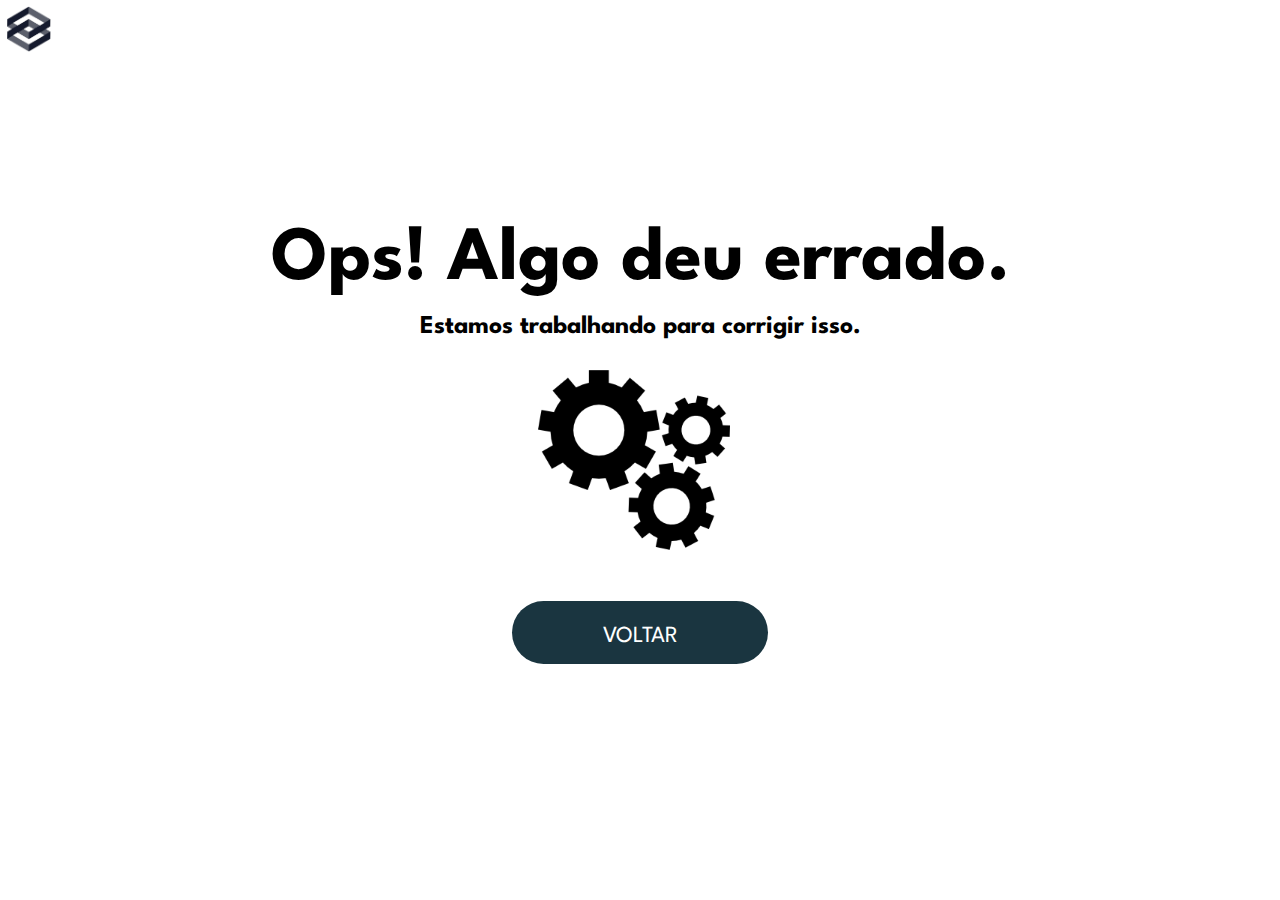
<file: Site AWS/pagerro.html>
<!DOCTYPE html>
<html lang="en">
<head>
    <meta charset="UTF-8">
    <meta name="viewport" content="width=device-width, initial-scale=1.0">
    <title>Oops...</title>
    <link rel="shortcut icon" href="./images/icon2.png" type="image/png">
    <link rel="stylesheet" href="pagerro.css">
</head>
<body>
    <div class="header">
        <a href="index.html" class="anchlogo">
        <img src="./images/icon2.png" alt="icon" class="imglogo">
        <p class="nomecs">
            Carro<br>Select
        </p>
        </a>
    </div>
    <div class="msgerro">
        <h2 class="msg">Ops! Algo deu errado.</h2>
        <h3 class="msg2">Estamos trabalhando para corrigir isso.</h3>
        <img src="./images/engrenagem.png" alt="" class="eng">
    </div>
    <a href="index.html" style="text-decoration: none;">
    <div class="voltar">
        <p class="voltartxt">VOLTAR</p>
    </div>
    </a>
</body>
</html>
</file>
<file: Site AWS/pagerro.css>
/* Import de fontes */

@import url('https://fonts.googleapis.com/css2?family=League+Spartan:wght@600&display=swap');

/* Estilização desktop 1080p */

body {
    margin: 0;
    padding: 0;
}

.header {
    width: 100vw;
    height: 5vh;
}

.imglogo {
    float: left;
    width: 3.5vw;
    margin: .5vw;
    transition: 0.3s ease-in-out;
}

.imglogo:hover {
    scale: 1.05;
    box-shadow: #1b1b1b -.5vw -.5vh 50px;
}

.anchlogo {
    text-decoration: none;
}

.nomecs {
    font-family: 'League Spartan', sans-serif;
    position: absolute;
    margin: .5vw;
    font-size: 2vw;
    color: transparent;
    transition: 1s ease-in-out;
}

.nomecs:hover {
    color: #1A3540;
    padding-left: 4vw;
}

.eng {
    width: 15vw;
    display: block;
    margin-left: 42%;
    margin-right: auto;
}

.msg {
    text-align: center;
    margin-top: 20vh;
    font-size: 6vw;
    left: -5vw;
    font-family: 'League Spartan', sans-serif;
}

.msg2 {
    text-align: center;
    margin-top: -5vh;
    font-size: 2vw;
    left: -5vw;
    font-family: 'League Spartan', sans-serif;
}

.voltar {
    width: 20vw;
    height: 7vh;
    background-color: #1A3540;
    border-radius: 8vh;
    margin-left: auto;
    margin-right: auto;
    margin-top: 5vh;
    cursor: pointer;
    text-align: center;
    transition: .5s ease-in-out;
}

.voltar:hover {
    box-shadow: -1vw 1.5vh 40px #1b1b1b8a;
}

.voltartxt {
    font-family: 'League Spartan', sans-serif;
    font-size: 1.8vw;
    color: white;
    line-height: 8vh;
}

@media screen and (max-width: 767px) {
    .header {
        width: 100vw;
        height: 4vh;
    }
    
    .imglogo {
        float: left;
        width: 7.5vw;
        margin: .5vw;
        transition: 0.3s ease-in-out;
    }
    
    .imglogo:hover {
        scale: 1.05;
        box-shadow: #1b1b1b -.5vw -.5vh 50px;
    }
    
    .anchlogo {
        text-decoration: none;
    }
    
    .nomecs {
        font-family: 'League Spartan', sans-serif;
        position: absolute;
        margin: .5vw;
        font-size: 4vw;
        color: transparent;
        transition: 1s ease-in-out;
    }
    
    .nomecs:hover {
        color: #1A3540;
        padding-left: 8.5vw;
    }
    
    .eng {
        width: 50vw;
        display: block;
        margin-left: 25vw;
        margin-right: auto;
    }
    
    .msg {
        text-align: center;
        margin-top: 10vh;
        font-size: 9vw;
        font-family: 'League Spartan', sans-serif;
    }
    
    .msg2 {
        text-align: center;
        margin-top: -1vh;
        font-size: 3.5vw;
        left: -5vw;
        font-family: 'League Spartan', sans-serif;
    }
    
    .voltar {
        width: 50vw;
        height: 5vh;
        background-color: #1A3540;
        border-radius: 10vh;
        margin-left: auto;
        margin-right: auto;
        margin-top: 5vh;
        cursor: pointer;
        text-align: center;
        transition: .5s ease-in-out;
    }
    
    .voltar:hover {
        box-shadow: -1vw 1.5vh 40px #1b1b1b8a;
    }
    
    .voltartxt {
        font-family: 'League Spartan', sans-serif;
        font-size: 4.5vw;
        color: white;
        line-height: 5.5vh;
    }
}
</file>
